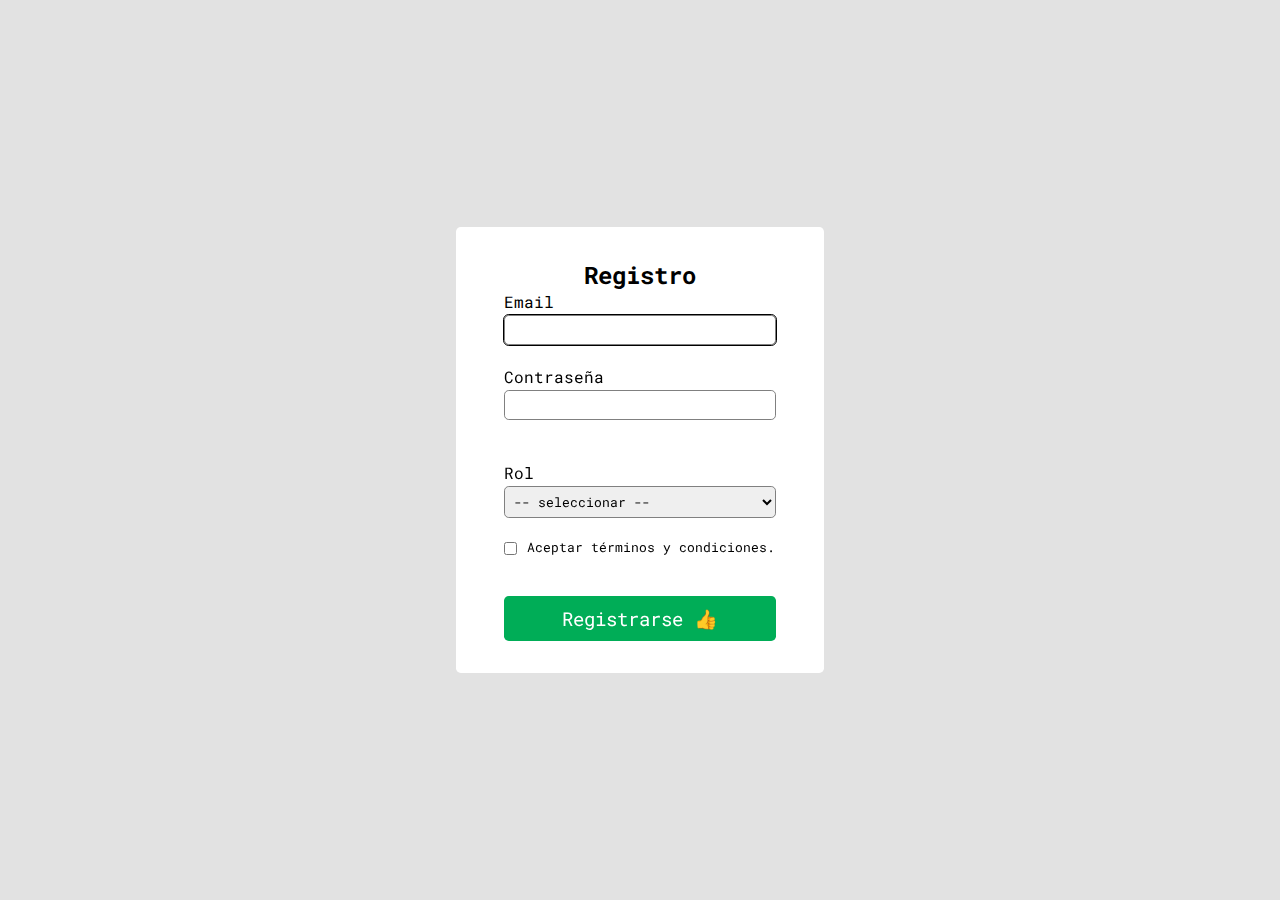
<file: Form Registro/index.html>
<!DOCTYPE html>
<html lang="es">

<head>
  <meta charset="UTF-8">
  <meta http-equiv="X-UA-Compatible" content="IE=edge">
  <meta name="viewport" content="width=device-width, initial-scale=1.0">
  <title>Clase 13</title>
  <link href="https://fonts.googleapis.com/css2?family=Roboto+Mono:wght@100;400;700&display=swap" rel="stylesheet">
  <link rel="stylesheet" href="./css/styles.css">
</head>

<body>

  <form>
    <div class="fila">
      <h2>Registro</h2>
    </div>
    <div class="fila">
      <label for="email">Email</label>
      <input type="email" id="email" autofocus>
      <p><small class="error" id="emailError">Debe ser un email válido.</small></p>
    </div>
    <div class="fila">
      <label for="password">Contraseña</label>
      <input type="password" id="password">
      <p><small class="error" id="passwordError">Deben ser al menos 6 caracteres sin espacios e incluir un
          número.</small></p>
    </div>
    <div class="fila">
      <label for="rol">Rol</label>
      <select id="rol">
        <option hidden disabled selected value>-- seleccionar --</option>
        <option value="frontend">frontend</option>
        <option value="backend">backend</option>
      </select>
      <p><small class="error" id="rolError">Selecciona un rol.</small></p>
    </div>
    <div class="fila">
      <div class="condiciones">
        <input type="checkbox" id="terminos">
        <label for="terminos">Aceptar términos y condiciones.</label>
      </div>
      <p><small class="error" id="terminosError">Debes aceptar los términos.</small></p>
    </div>
    <button type="submit">Registrarse 👍</button>
  </form>


  <script src="./Clase-13.js"></script>
</body>

</html>
</file>
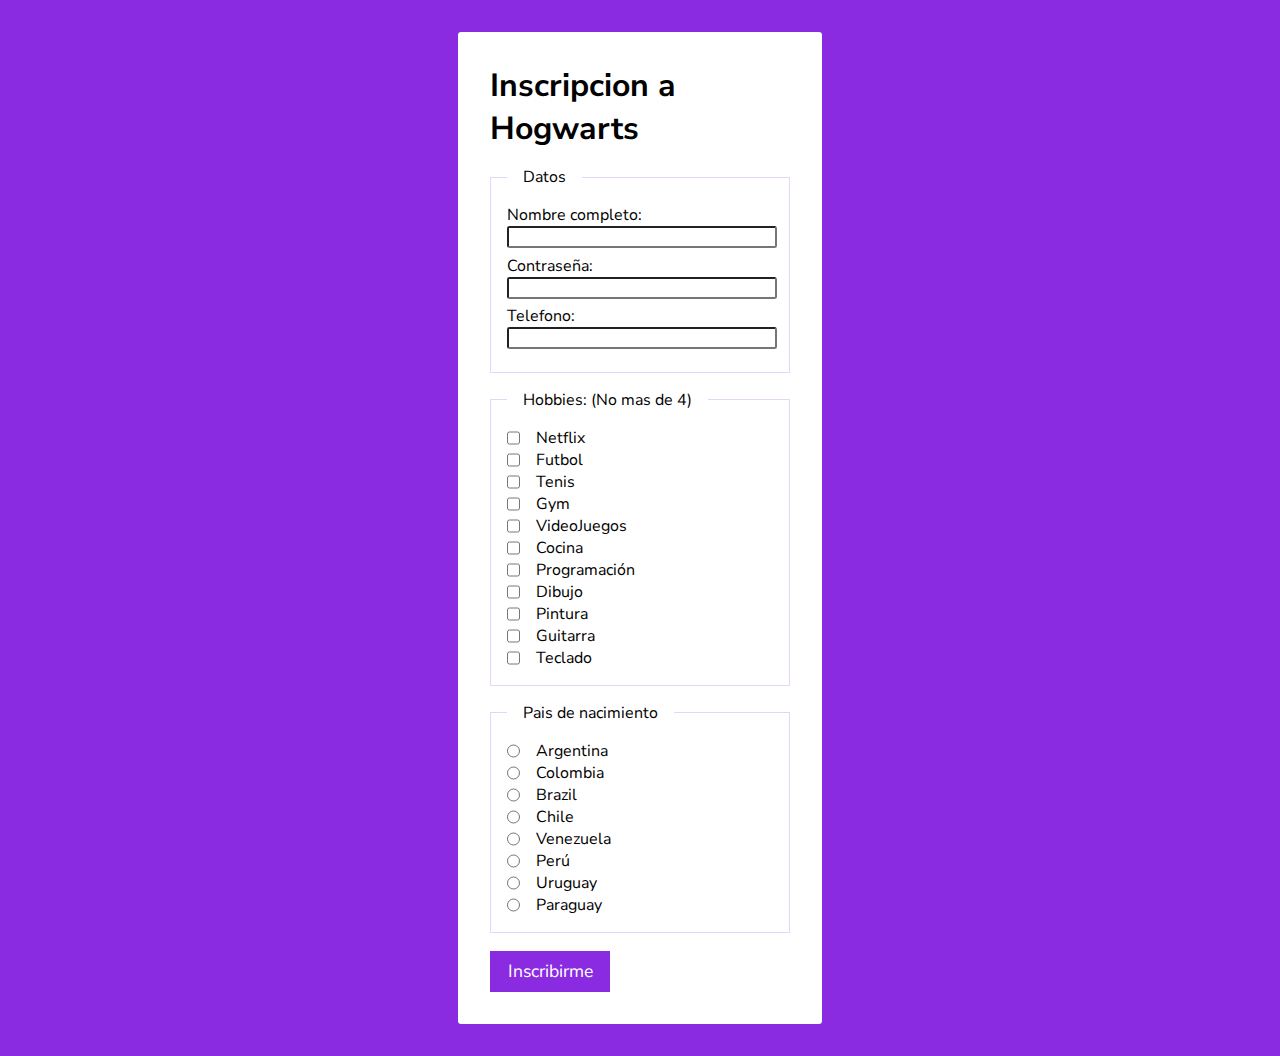
<file: Formulario Inscripcion a Hogwarts/index.html>
<!DOCTYPE html>
<html lang="es">

<head>
  <meta charset="UTF-8">
  <meta http-equiv="X-UA-Compatible" content="IE=edge">
  <meta name="viewport" content="width=device-width, initial-scale=1.0">
  <link rel="stylesheet" href="./css/styles.css">
  <title>Semana 4</title>
</head>

<body>
  <form>
    <h1>Inscripcion a Hogwarts</h1>
    <fieldset class="datos">
      <legend>Datos</legend>

      <label for="nom">Nombre completo:</label>
      <input type="text" class="" name="nom" id="nom" autocomplete="off">
      <label for="pass">Contraseña:</label>
      <input type="password" name="pass" id="pass">
      <label for="tel">Telefono:</label>
      <input type="text" name="tel" id="tel">

    </fieldset>

    <fieldset id="listado-hobbies">
      <legend>Hobbies: (No mas de 4)</legend>
      <div class="formGroup">
        <input type="checkbox" name="hobbies" id="Netflix">
        <label for="Netflix">Netflix</label>
      </div>
      <div class="formGroup">
        <input type="checkbox" name="hobbies" id="Futbol">
        <label for="Futbol">Futbol</label>
      </div>
      <div class="formGroup">
        <input type="checkbox" name="hobbies" id="Tenis">
        <label for="Tenis">Tenis</label>
      </div>
      <div class="formGroup">
        <input type="checkbox" name="hobbies" id="Gym">
        <label for="Gym">Gym</label>
      </div>
      <div class="formGroup">
        <input type="checkbox" name="hobbies" id="VideoJuegos">
        <label for="VideoJuegos">VideoJuegos</label>
      </div>
      <div class="formGroup">
        <input type="checkbox" name="hobbies" id="Cocina">
        <label for="Cocina">Cocina</label>
      </div>
      <div class="formGroup">
        <input type="checkbox" name="hobbies" id="Programacion">
        <label for="Programacion">Programación</label>
      </div>
      <div class="formGroup">
        <input type="checkbox" name="hobbies" id="Dibujo">
        <label for="Dibujo">Dibujo</label>
      </div>
      <div class="formGroup">
        <input type="checkbox" name="hobbies" id="Pintura">
        <label for="Pintura">Pintura</label>
      </div>
      <div class="formGroup">
        <input type="checkbox" name="hobbies" id="Guitarra">
        <label for="Guitarra">Guitarra</label>
      </div>
      <div class="formGroup">
        <input type="checkbox" name="hobbies" id="Teclado">
        <label for="Teclado">Teclado</label>
      </div>

    </fieldset>

    <fieldset>
      <legend>Pais de nacimiento</legend>
      <div class="formGroup">
        <input type="radio" name="nacionalidad" id="Argentina">
        <label for="Argentina">Argentina </label>
      </div>

      <div class="formGroup">
        <input type="radio" name="nacionalidad" id="Colombiana">
        <label for="Colombiana">Colombia </label>
      </div>

      <div class="formGroup">
        <input type="radio" name="nacionalidad" id="Brazilera">
        <label for="Brazilera">Brazil </label>
      </div>

      <div class="formGroup">
        <input type="radio" name="nacionalidad" id="Chilena">
        <label for="Chilena">Chile </label>
      </div>

      <div class="formGroup">
        <input type="radio" name="nacionalidad" id="Venezolana">
        <label for="Venezolana">Venezuela </label>
      </div>

      <div class="formGroup">
        <input type="radio" name="nacionalidad" id="Perú">
        <label for="Perú">Perú </label>
      </div>

      <div class="formGroup">
        <input type="radio" name="nacionalidad" id="Uruguay">
        <label for="Uruguay">Uruguay </label>
      </div>

      <div class="formGroup">
        <input type="radio" name="nacionalidad" id="Paraguay">
        <label for="Paraguay">Paraguay </label>
      </div>

    </fieldset>

    
    <button type="submit">Inscribirme</button>
    
  </form>


  <script src="./clase-11.js"></script>
  <script src="./clase-12.js"></script>
</body>

</html>
</file>
<file: Form Registro/css/styles.css>
:root {
  --primary: rgb(0, 173, 87);
  --secondary: rgb(0, 114, 221);
  --danger: red;
}

* {
  padding: 0;
  margin: 0;
  box-sizing: border-box;
  border-radius: 0.3rem;
}

body {
  font-family: "Roboto Mono", monospace, sans-serif;
  background-color: rgb(226, 226, 226);
  display: flex;
  justify-content: center;
  align-items: center;
  height: 100vh;
}

form {
  background-color: white;
  width: 23rem;
  padding: 2rem 3rem;
  display: flex;
  flex-direction: column;
}

h2 {
  text-align: center;
}

.fila {
  display: flex;
  flex-direction: column;
}

input:focus-visible,
select:focus-visible {
  outline: 1px solid black;
}

input,
select {
  outline: none;
  border: 1px solid gray;
  margin-top: 3px;
  padding: 5px;
  font-family: "Roboto Mono", monospace, sans-serif;
}

.condiciones {
  display: flex;
  align-items: center;
  gap: 10px;
}

.condiciones label {
  font-size: 0.8rem;
}

form button {
  font-family: "Roboto Mono", monospace, sans-serif;
  padding: 10px;
  font-size: 1.2rem;
  border: none;
  background-color: var(--primary);
  color: white;
  cursor: pointer;
  margin-top: 20px;
}

form button:disabled {
  opacity: 0.6;
  cursor: not-allowed;
}

.error {
  color: var(--danger);
  font-size: 0.7rem;
  visibility: hidden;
}

.visible {
  visibility: visible;
}

/* -------------------------------- page user ------------------------------- */
.user {
  background-color: #ddd;
  padding: 20px;
  border: 1px solid rgb(181, 181, 181);
  text-align: center;
}

.user img {
  max-width: 80%;
  border-radius: 50vh;
  border: 2px solid white;
}

.bg-primary {
  background-color: var(--secondary);
}
</file>
<file: Formulario Inscripcion a Hogwarts/css/styles.css>
@import url('https://fonts.googleapis.com/css2?family=Nunito+Sans:wght@200;400&display=swap');

* {
  margin: 0;
  padding: 0;
  font-family: 'Nunito Sans', sans-serif;
}

body {
  background-color: blueviolet;
}

form {
  background-color: white;
  width: 300px;
  padding: 2em;
  margin: 2em auto;
  border-radius: .2em;
}

h1 {
  margin-bottom: .5em;
}

fieldset {
  display: flex;
  flex-direction: column;
  /* flex-wrap: wrap; */
  width: 100%;
  border: none;
  border: 1px solid rgba(137, 43, 226, 0.205);
  margin-top: 1em;
  box-sizing: border-box;
  padding: 1em;
}

fieldset legend {
  padding: 0 1em;
}

.datos input {
  width: 100%;
  margin-bottom: .5em;
  border-radius: .2em;
}

.formGroup {
  width: 100%;
  display: flex;
  gap: 1em;
}

button {
  background-color: blueviolet;
  color: white;
  font-size: 1.1em;
  padding: .5em 1em;
  border: none;
  margin-top: 1em;
  cursor: pointer;
}

button:disabled {
  opacity: .5;
  cursor: not-allowed;
}
</file>
